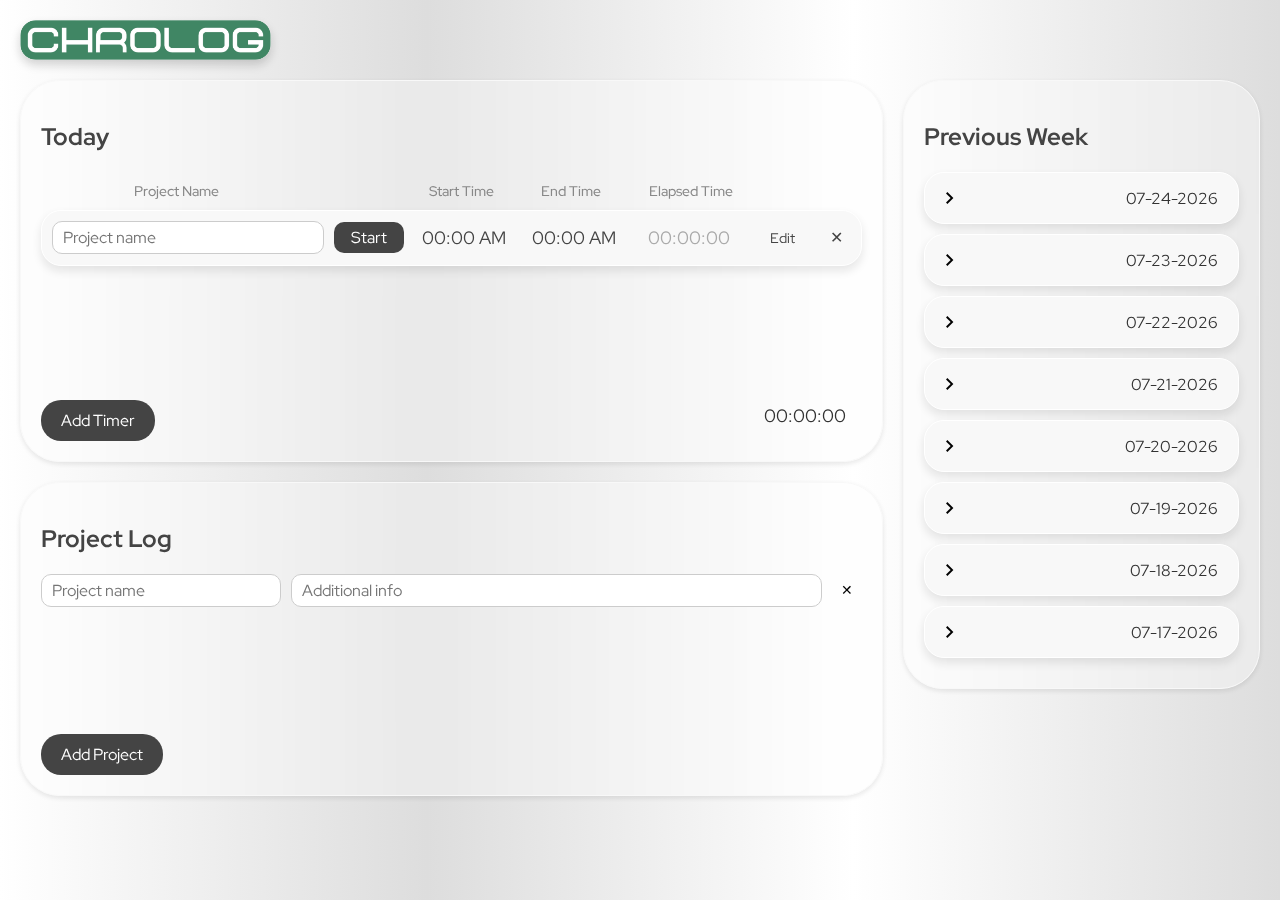
<file: Index.html>
<!DOCTYPE html>
<html lang="en">
<head>
    <link rel="manifest" href="manifest.json">
    <link rel="stylesheet" href="https://fonts.googleapis.com/css2?family=Material+Symbols+Outlined:opsz,wght,FILL,GRAD@20..48,100..700,0..1,-50..200" />
    <link rel="preconnect" href="https://fonts.googleapis.com">
    <link rel="preconnect" href="https://fonts.gstatic.com" crossorigin>
    <link href="https://fonts.googleapis.com/css2?family=Red+Hat+Display:ital,wght@0,300..900;1,300..900&display=swap" rel="stylesheet">
    <meta charset="UTF-8" />
    <meta name="viewport" content="width=device-width, initial-scale=1.0"/>
    <title>CHROLOG</title>
    <link rel="stylesheet" href="Styles1.css">
    <link rel="icon" type="image/png" href="Icons/favicon.png">
</head>
<body>

    <header class="app-header">
        <img src="Icons/Logo.png" alt="App Logo" class="app-logo">
        <div class="header-controls">
            <button class="settings-btn" id="themeToggleButton">
                <span class="material-symbols-outlined" id="themeIcon"></span> 
            </button>
        </div>
    </header>
    <main class="main-content-wrapper">
        <div class="container">
            <div class="left-column">
                <div class="frame" id="today">
            <h2>Today</h2>
            <div id="projectsContainer"></div>
            <div class="today-controls">
                <button id="addTimerBtn">Add Timer</button>
                <div id="totalTimeTodayDisplay">00:00:00</div>
            </div>
        </div>
                <div class="frame" id="projects">
                    <h2>Project Log</h2>
                    <div id="projects-list-container"></div>
                    <button id="addProjectNameBtn">Add Project</button>
                </div>
            </div>

            <div class="resizer" id="resizer"></div> <div class="right-column">
                <div class="frame" id="history">
                    <h2>Previous Week</h2>
                    <div id="history-container">
                        <div id="history-tabs"></div> </div>
                </div>
            </div>
        </div>
    </main>

    <script src="Script1.js"></script>

</body>
</html>
</file>
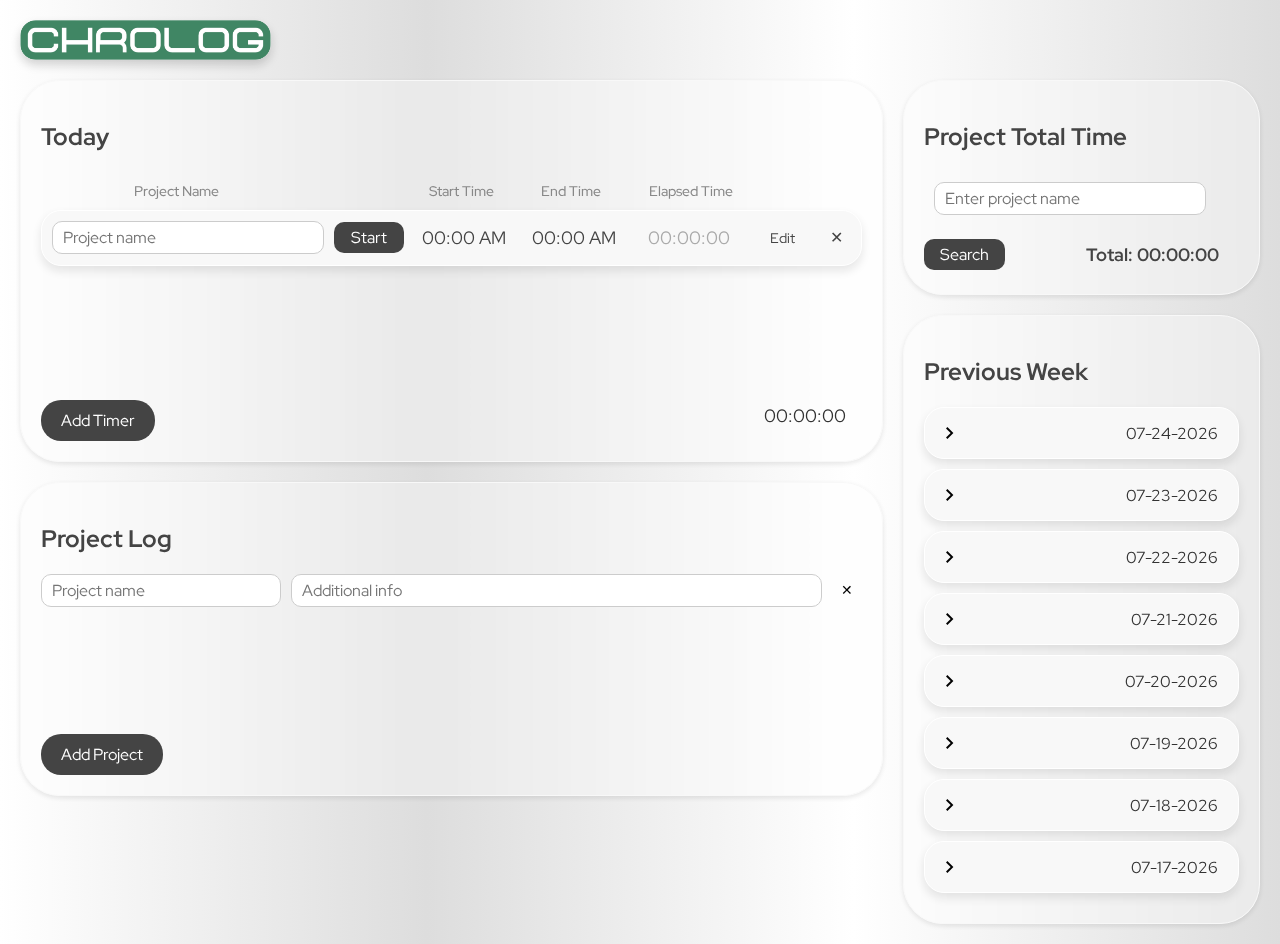
<file: index.html>
<!DOCTYPE html>
<html lang="en">
<head>
    <link rel="manifest" href="/manifest.json">
    <link rel="stylesheet" href="https://fonts.googleapis.com/css2?family=Material+Symbols+Outlined:opsz,wght,FILL,GRAD@20..48,100..700,0..1,-50..200" />
    <link rel="preconnect" href="https://fonts.googleapis.com">
    <link rel="preconnect" href="https://fonts.gstatic.com" crossorigin>
    <link href="https://fonts.googleapis.com/css2?family=Red+Hat+Display:ital,wght@0,300..900;1,300..900&display=swap" rel="stylesheet">
    <meta charset="UTF-8" />
    <meta name="viewport" content="width=device-width, initial-scale=1.0"/>
    <title>CHROLOG</title>
    <link rel="stylesheet" href="Styles1.css">
    <link rel="icon" type="image/png" href="Icons/favicon.png">
</head>
<body>

    <header class="app-header">
        <img src="Icons/Logo.png" alt="App Logo" class="app-logo">
        <div class="header-controls">
            <button class="settings-btn" id="themeToggleButton">
                <span class="material-symbols-outlined" id="themeIcon"></span> 
            </button>
        </div>
    </header>
    <main class="main-content-wrapper">
        <div class="container">
            <div class="left-column">
                <div class="frame" id="today">
                    <h2>Today</h2>
                    <div id="projectsContainer"></div>
                    <div class="today-controls">
                        <button id="addTimerBtn">Add Timer</button>
                        <div id="totalTimeTodayDisplay">00:00:00</div>
                    </div>
                </div>
                <div class="frame" id="projects">
                    <h2>Project Log</h2>
                    <div id="projects-list-container"></div>
                    <button id="addProjectNameBtn">Add Project</button>
                </div>
            </div>

            <div class="resizer" id="resizer"></div> 
            
            <div class="right-column">
                <div class="frame" id="projectSearchFrame">
                    <h2>Project Total Time</h2>
                    <div id="projectSearchContainer">
                        </div>
                </div>

                <div class="frame" id="history">
                    <h2>Previous Week</h2>
                    <div id="history-container">
                        <div id="history-tabs"></div>
                    </div>
                </div>
            </div>
        </div>
    </main>

    <script src="Script1.js"></script>

</body>
</html>
</file>
<file: Styles1.css>
body {
  font-family: "Red Hat Display", sans-serif;
  background: linear-gradient( to right, #ffffff, #ddd, #ffffff, #ddd );
    min-height: 100vh;
  padding: 30px;
}

h1 {
    font-weight: normal;
}

h2 {
    font-family: "Red Hat Display", sans-serif;
    font-weight: bold;
    font-size: 24px;
    color: #444; 
}

h3 {
    font-weight: normal;
}

html, body {
    margin: 0;
    padding: 0;
    height: 100%;
}

body {
    display: flex;
    flex-direction: column; /* Stacks the header and main content vertically */
    min-height: 100vh; /* Ensures the body always takes at least the full viewport height */
    font-family: 'Red Hat Display', sans-serif; /* Using your specified font from HTML */
    background-color: #f0f2f5; /* Light background for the whole page */
    color: #333; /* Default text color */
}

/* --- 2. Styles for the New App Header --- */
.app-header {
    width: 100%; /* Make header span full width */
    padding: 20px; /* Top/bottom 15px, left/right 30px */
    display: flex; /* Use Flexbox for internal layout (logo left, controls right) */
    align-items: center; /* Vertically center items (logo and buttons) */
    justify-content: space-between; /* Pushes logo to left, controls to right */
    box-sizing: border-box; /* Ensures padding is included in the width */
}

.app-logo {
    height: 40px; /* <-- This controls the size of your logo. Adjust as needed! */
    width: auto; /* Maintain aspect ratio */
    border: none;
    border-radius: 16px;
    box-shadow: 0 5px 10px rgba(20, 20, 20, 0.171);
}

.header-controls {
    display: flex; /* If you add more buttons later, they'll be flexed */
    gap: 15px; /* Space between buttons (e.g., settings and other future buttons) */
    align-items: center; /* Vertically align items if they have different heights */
}

.settings-btn {
    background: none; /* Remove default button background */
    border: none; /* Remove default button border */
    cursor: pointer;
    font-size: 24px; /* Adjust icon size for the settings button */
    color: #555; /* Icon color */
    padding: 5px; /* Some padding around the icon to make it easier to click */
    border-radius: 10px; /* Slightly rounded corners for hover effect */
    transition: background-color 0.3s ease, color 0.3s ease; /* Smooth hover transition */
    display: flex; /* Use flex to perfectly center the icon */
    align-items: center;
    justify-content: center;
}

.settings-btn:hover {
    background-color: rgba(0, 0, 0, 0.08); /* Light hover background */
    color: #000; /* Darker icon color on hover */
}

.main-content-wrapper {
    display: flex; /* Since your .container has left/right columns, this wrapper also needs flex */
    flex: 1; /* Allows this wrapper to take up all remaining vertical space */
    padding: 0 20px 20px; /* Padding around your entire main content area (left/right/bottom) */
    box-sizing: border-box;
}

/* Adjust your existing .container to fill the wrapper */
.container {
    display: flex; /* Keep this as flex to layout your left/right columns */
    flex: 1; /* Make the container fill the main-content-wrapper */
    /* If you had specific margins/padding on .container that are now causing issues, review them */
}

.container {
    display: flex;
    align-items: flex-start;
    width: 100%;
}

.left-column {
    flex: 1.125;
    display: flex;
    flex-direction: column;
    align-self: flex-start;
    margin-right: 20px;
    gap: 20px;
}

.right-column {
    flex: 1;
    display: flex;
    flex-direction: column;
    gap: 20px;
}

/* Right side (History) */

.right-column {
    flex: 1;
}

.frame {
    flex: 1;
    background-color: rgba(255, 255, 255, 0.36);
    backdrop-filter: blur(15px);
    -webkit-backdrop-filter: blur(10px);
    padding: 20px;
    border-radius: 40px;
    border: 1px solid #f8f8f8;
    box-shadow: 0 2px 5px rgba(20, 20, 20, 0.1);
}

/* Project Total Time Window */

#projectSearchContainer {
    display: flex;
    align-items: center; /* Vertically align items */
    gap: 10px; /* Gap between the input, button, and total time display */
    margin-top: 15px; /* Space from the H2 title */
    flex-wrap: wrap; /* Allow items to wrap on smaller screens if needed */
}

#projectSearchInput {
    /* Reuse styles from other text inputs or define specifically */
    font-family: "Red Hat Display", sans-serif;
    font-size: 16px;
    padding: 5px 10px; /* Slightly more padding for a larger target */
    border: 1px solid #ccc;
    border-radius: 10px;
    flex: 2; /* Allow it to grow, but give it preference */
    max-width: 250px; /* Ensure it's not too small on narrow screens */
    margin: 10px;
}

#projectSearchInput:focus {
    border: 1px solid #555;
    outline: none;
    box-shadow: 0 0 5px rgba(0, 0, 0, 0.2);
}

.search-project-btn {
    /* Reuse button styles, potentially just 'start-button' */
    /* If you want a different color, create a new class, e.g., 'search-button' */
    /* For now, it will inherit from .start-button and potentially .stop-button */
    font-family: "Red Hat Display", sans-serif;
    padding: 5px 16px; /* Slightly more padding for a search button */
    font-size: 16px;
    border: none;
    border-radius: 10px;
    cursor: pointer;
    transition: background-color 0.4s ease;
    background-color: #444; /* Default dark gray, or pick a new color */
    color: white;
    flex-shrink: 0; /* Prevent it from shrinking */
}

.search-project-btn:hover {
    background-color: rgba(85, 85, 85, 0.85); /* Darker on hover */
}

.project-total-time-display {
    font-family: "Red Hat Display", sans-serif;
    font-weight: bold; /* Make it stand out */
    font-size: 1.1em; /* Slightly larger text */
    color: #444;
    white-space: nowrap; /* Prevent time from wrapping */
    padding: 8px 0; /* Align with input/button vertical padding */
    flex: 1; /* Allow it to take up remaining space */
    text-align: right; /* Align text to the right for numerical display */
    min-width: 90px; /* Ensure it has enough space */
    margin-right: 20px;
}

#projectSearchInput.error-border {
    border-color: #f44336; /* A common red color for errors */
    box-shadow: 0 0 5px rgba(244, 67, 54, 0.5); /* A subtle red glow */
    transition: border-color 0.3s ease, box-shadow 0.3s ease; /* Smooth transition */
}

/* History Window */

#history-container,
#projectsContainer,
#projects-list-container {
    min-height: 150px;
}

.history-header {
    background-color: #f8f8f8;
    border-radius: 20px;
    box-shadow: 0 5px 10px rgba(20, 20, 20, 0.1);
    margin-bottom: 10px;
    padding: 10px;
    border: 1px solid #ffffff;
    font-size: 16px;
    display: flex;
    flex-direction: column;
    align-items: flex-start;
    justify-content: flex-start;
    position: relative;
    min-height: 30px;
    transition: background-color 0.4s ease;
}

.arrow-btn {
    width: 30px;
    height: 30px;
    background-color: #f8f8f8;
    border-radius: 10px;
    display: flex;
    align-items: center;
    justify-content: center;
    border: 1px solid #f8f8f8;
    cursor: pointer;
    transition: background-color 0.4s ease, transform 0.4s ease;
}

.arrow-btn:hover {
    background-color: #eee;
}

.material-symbols-outlined {
    font-variation-settings: 'FILL' 0, 'wght' 400, 'GRAD' 0, 'opsz' 24;
    transition: transform 0.3s ease;
}

.history-header.expanded .material-symbols-outlined {
    transform: rotate(90deg);
}

.history-header.expanded {
    max-height: 300px;
}

.history-header .date {
    position: absolute;
    top: 15px;
    right: 20px;
}

.history-content p {
    text-align: center;
}

.history-content {
    box-sizing: border-box;
    width: 100%;
    max-height: 0px;
    overflow: hidden;
    overflow-y: auto;
    scrollbar-width: none;
    transition: max-height 0.4s ease-in-out;
}

.history-header.expanded .history-content {
    max-height: 500px;
}

.project-name::before {
    content: "Project: ";
    font-weight: bold;
}

.start-time::before {
    content: "Start: ";
    font-weight: bold;
}

.end-time::before {
    content: "End: ";
    font-weight: bold;
}

.history-entry {
    display: flex;
    align-items: center;
    padding: 8px 12px;
    border-radius: 10px;
    background-color: #fff;
    border: 1px solid #ccc;
    margin-top: 5px;
    gap: 10px;
    flex-wrap: nowrap;
}

.project-name {
    flex-shrink: 1;
    min-width: 120px;
    text-align: left;
    flex-wrap: nowrap;
    overflow: hidden;
    text-overflow: ellipsis;
}

.start-time {
    margin-left: auto;
    padding-left: 20px;
    min-width: 130px;
    text-align: left;
}

.end-time {

    min-width: 110px;
    text-align: left;
}

.daily-total-display {
    margin-left: auto; /* Pushes it to the right within the flex header */
    padding: 10px; /* Some padding */
    font-weight: bold;
    white-space: nowrap; /* Prevent wrapping */
    margin-bottom: 10px; /* Space between total and first history entry */
    text-align: right; /* Often looks good right-aligned */
}

/* Today Window */

#timer-column-headers {
    display: flex;
    align-items: center;
    gap: 10px; 
    padding: 10px;
    color: #888;
    font-size: 0.85em;
    font-weight: 500;
    white-space: nowrap;
    overflow: hidden;
    text-overflow: ellipsis;
}

#timer-column-headers .project-name-label {
    width: 250px;
    text-align: center;
}

#timer-column-headers .toggle-button-label {
    width: 90px;
}

#timer-column-headers .start-time-label,
#timer-column-headers .end-time-label {
    width: 100px;
    text-align: center;
}

#timer-column-headers .elapsed-time-label {
    width: 120px;
    text-align: center;
}

.project-row {
  display: flex;
  align-items: center;
  background-color: #f8f8f8;
  border-radius: 20px;
  box-shadow: 0 5px 10px rgba(20, 20, 20, 0.1);
  margin-bottom: 10px;
  border: 1px solid #ffffff;
  gap: 10px;
  padding: 10px;
}

.project-row.active {
    background-color: #f8f8f8;
    box-shadow: 0 5px 10px #9debb7c7;
    transition: background-color 0.4s ease;
}

.project-row input[type="text"]:first-of-type {
  font-family: "Red Hat Display", sans-serif;
  font-weight: normal;
  font-size: 16px;
  padding: 5px 10px;
  border: 1px solid #ccc;
  border-radius: 10px;
  width: 250px; /* Keep the specific width for project name input */
}

.project-row input[type="text"]:first-of-type:focus {
    border: 1px solid #555;
    outline: none;
    box-shadow: 0 0 5px rgba(0, 0, 0, 0.2);
}

.project-row .time-display-output {
  font-family: "Red Hat Display", sans-serif;
  font-weight: normal;
  font-size: 18px; /* Consistent font size with inputs */
  color: #444; /* Standard text color */
  padding: 5px 0; /* Minimal vertical padding, no horizontal padding */
  text-align: center; /* Center the time text */
  min-width: 100px; /* Give it a consistent width so things don't shift */
  white-space: nowrap; /* Prevent time from wrapping */
}

.timer-display {
  font-family: "Red Hat Display", sans-serif;
  font-weight: normal;
  color: #444;
  font-size: 18px;
  width: 90px;
  text-align: center;
  margin: 0 10px;
  background-color: transparent;
  border: none;
  box-sizing: border-box;
  cursor: default;
}

.timer-display::placeholder {
  color: #aaa; /* Light gray color for the placeholder */
  opacity: 1; /* Firefox default is lower opacity, this makes it consistent */
  font-family: "Red Hat Display", sans-serif;
  font-weight: normal;
}

.timer-display.editing {
  /* Match the styling of your .project-name-input field */
  font-family: "Red Hat Display", sans-serif;
  font-weight: normal;
  color: #444;
  background-color: white; /* White background */
  border: 1px solid #ccc; /* Border */
  width: 100px;
  padding: 5px 10px;
  border-radius: 10px; /* Rounded corners */
  box-shadow: inset 0 1px 3px rgba(0, 0, 0, 0.05); /* Subtle inner shadow */
  cursor: text; /* Text cursor when editable */
}

.timer-display.editing:focus {
    border-color: #555; /* Darker border on focus */
    outline: none; /* Remove default outline */
    box-shadow: 0 0 5px rgba(0, 0, 0, 0.2); /* Soft glow effect on focus */
}

.start-button {
    font-family: "Red Hat Display", sans-serif;
    padding: 5px;
    width: 70px;
    background-color: #444;
    color: white;
    font-size: 16px;
    border: none;
    border-radius: 10px;
    cursor: pointer;
    transition: background-color 0.4s ease;
}

.start-button:hover {
    background-color: rgba(85, 85, 85, 0.85);
}

.stop-button {
    font-family: "Red Hat Display", sans-serif;
    padding: 5px;
    width: 70px;
    background-color: rgb(44, 146, 99);
    color: white;
    font-size: 16px;
    border: none;
    border-radius: 10px;
    cursor: pointer;
    transition: background-color 0.4s ease;
}

.stop-button:hover {
  background-color: #2c926293;
}

.edit-timer-btn {
    font-family: "Red Hat Display", sans-serif;
    padding: 8px 16px;
    background-color: transparent;
    color: #444;
    font-size: 14px;
    border: none;
    border-radius: 10px;
    cursor: pointer;
    transition: background-color 0.4s ease;
    margin-left: auto;
}

.edit-timer-btn:hover {
    background-color: #eee;
}

.delete-timer-btn {
    background-color: transparent;
    border: none; 
    color: #444; 
    font-size: 16px; 
    cursor: pointer; 
    width: 30px; 
    height: 30px;
    border-radius: 6px;
    display: flex;
    align-items: center;
    justify-content: center;
    transition: background-color 0.4s ease;
}

.delete-timer-btn:hover {
    background-color: #eee;
}

.today-controls {
    display: flex;
    justify-content: space-between; /* Pushes the button to one end and the display to the other */
    align-items: center; /* Vertically centers the items */
    margin-top: 15px; /* Space above this section */
    padding-top: 15px; /* Padding for the line above */
}

#totalTimeTodayDisplay {
    font-size: 1.1em;
    background-color: transparent;
    padding: 8px 12px;
    white-space: nowrap; /* Prevent the time from wrapping to multiple lines */
    min-width: 90px; /* Ensures it has a minimum width, adjust if needed */
    text-align: center; /* Center the text within its box */
}

#addTimerBtn {
  font-family: "Red Hat Display", sans-serif;
  padding: 10px 20px;
  background-color: #444;
  color: white;
  font-size: 16px;
  border: none;
  border-radius: 20px;
  margin-top: 10px;
  cursor: pointer;
  transition: background-color 0.4s ease;
}

#addTimerBtn:hover {
  background-color: rgba(85, 85, 85, 0.85);
}

/* Projects Window */

#addProjectNameBtn {
  font-family: "Red Hat Display", sans-serif;
  padding: 10px 20px;
  background-color: #444;
  color: white;
  font-size: 16px;
  border: none;
  border-radius: 20px;
  margin-top: 10px;
  cursor: pointer;
  transition: background-color 0.4s ease;
}

#addProjectNameBtn:hover {
  background-color: rgba(85, 85, 85, 0.85);
}

#projects-list-container input[type="text"] {
  font-family: "Red Hat Display", sans-serif;
  font-size: 16px;
  border: 1px solid #ccc;
  border-radius: 10px;
}

.project-name-input {
    width: 30%;
    min-width: 100px;
    margin-right: 10px;
    padding: 5px 10px;
}

.project-name-input:last-of-type {
    width: 70%;
    min-width: 180px;
    margin-right: 0;
    padding: 5px 10px;
}

#projects-list-container input[type="text"]:focus {
    border: 1px solid #555;
    outline: none;
    box-shadow: 0 0 5px rgba(0, 0, 0, 0.2);
}

.remove-btn {
    margin-left: 10px;
    padding: 5px 9px;
    background-color: transparent;
    font-size: 14px;
    border: none;
    border-radius: 6px;
    cursor: pointer;
    transition: background-color 0.3s ease;
}

.remove-btn:hover {
    background-color: #eee;
}
</file>
